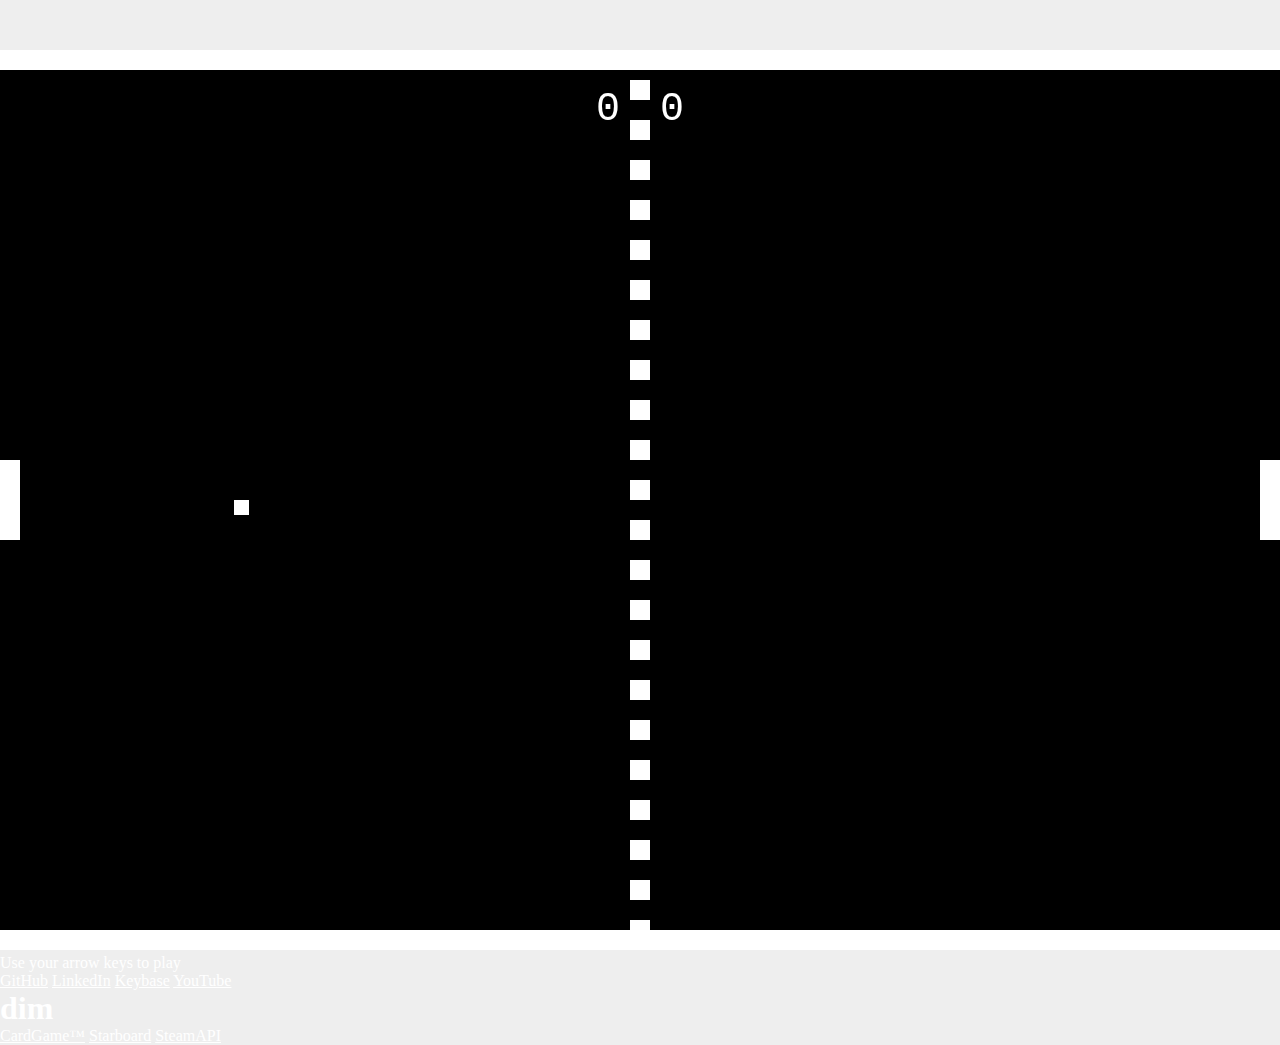
<file: index.html>
<!DOCTYPE html>
<html lang="en">
  <head>
    <meta charset="UTF-8">
    <meta name="viewport" content="width=device-width, initial-scale=1.0">
    <meta http-equiv="X-UA-Compatible" content="ie=edge">

    <!-- Meta Info (https://stackoverflow.com/a/18872319/7504056) -->
    <!-- Search Engine -->
    <meta name="description" content="The site where Dim keeps his shit">
    <meta name="keywords" content="discord, bot, dim">
    <!-- Facebook -->
    <meta property="og:url" content="https://dim.codes">
    <meta property="og:image" content="https://dim.codes/src/img/icon.png">
    <meta property="og:description" content="The site where Dim keeps his shit">
    <meta property="og:title" content="Dim">
    <meta property="og:site_name" content="Dim Codes">
    <!-- Twitter -->
    <meta name="twitter:card" content="Dim">
    <meta name="twitter:creator" content="@xDimGG">
    <meta name="twitter:url" content="https://dim.codes">
    <meta name="twitter:title" content="Dim Codes">
    <meta name="twitter:description" content="The site where Dim keeps his shit">
    <meta name="twitter:image" content="https://dim.codes/src/img/icon.png">
    <!-- Google+ -->
    <meta itemprop="name" content="Dim Codes">
    <meta itemprop="description" content="The site where Dim keeps his shit">
    <meta itemprop="image" content="https://dim.codes/src/img/icon.png">

    <!-- Title -->
    <title>Dim</title>

    <!-- Apps -->
    <link rel="apple-touch-icon" sizes="57x57" href="/src/img/apple-icon-57x57.png">
    <link rel="apple-touch-icon" sizes="60x60" href="/src/img/apple-icon-60x60.png">
    <link rel="apple-touch-icon" sizes="72x72" href="/src/img/apple-icon-72x72.png">
    <link rel="apple-touch-icon" sizes="76x76" href="/src/img/apple-icon-76x76.png">
    <link rel="apple-touch-icon" sizes="114x114" href="/src/img/apple-icon-114x114.png">
    <link rel="apple-touch-icon" sizes="120x120" href="/src/img/apple-icon-120x120.png">
    <link rel="apple-touch-icon" sizes="144x144" href="/src/img/apple-icon-144x144.png">
    <link rel="apple-touch-icon" sizes="152x152" href="/src/img/apple-icon-152x152.png">
    <link rel="apple-touch-icon" sizes="180x180" href="/src/img/apple-icon-180x180.png">
    <link rel="icon" type="image/png" sizes="192x192"  href="/src/img/android-icon-192x192.png">
    <link rel="icon" type="image/png" sizes="32x32" href="/src/img/favicon-32x32.png">
    <link rel="icon" type="image/png" sizes="96x96" href="/src/img/favicon-96x96.png">
    <link rel="icon" type="image/png" sizes="16x16" href="/src/img/favicon-16x16.png">
    <link rel="manifest" href="/manifest.json">
    <meta name="msapplication-TileColor" content="#2780e6">
    <meta name="msapplication-TileImage" content="/src/img/ms-icon-144x144.png">
    <meta name="theme-color" content="#2780e6">

    <!-- CSS -->
    <link rel="stylesheet" href="src/css/global.css">
  </head>
  <body>
    <canvas></canvas>
    <span id="tip">Use your arrow keys to play</span>
    <div class="center">
      <div class="social">
        <a href="https://github.com/xDimGG" target="_blank">GitHub</a>
        <a href="https://www.linkedin.com/in/lloti" target="_blank">LinkedIn</a>
        <a href="https://keybase.io/dimgg" target="_blank">Keybase</a>
        <a href="https://youtube.com/DimGG" target="_blank">YouTube</a>
      </div>
      <h1 class="logo">dim</h1>
      <div class="projects">
        <a href="https://cg.dim.codes" target="_blank">CardGame™</a>
        <a href="https://github.com/xDimGG/starboard" target="_blank">Starboard</a>
        <a href="https://github.com/xDimGG/node-steamapi" target="_blank">SteamAPI</a>
      </div>
    </div>
    <!-- hidden links for search engines to index -->
    <a href="https://utils.dim.codes" hidden>Discord Utils</a>
    <a href="https://dim.codes/remove-youtube-end-cards" hidden>Remove YouTube End Cards</a>
    <a href="https://dim.codes/think" hidden>Think</a>
    <script src="src/js/global.js"></script>
  </body>
</html>
</file>
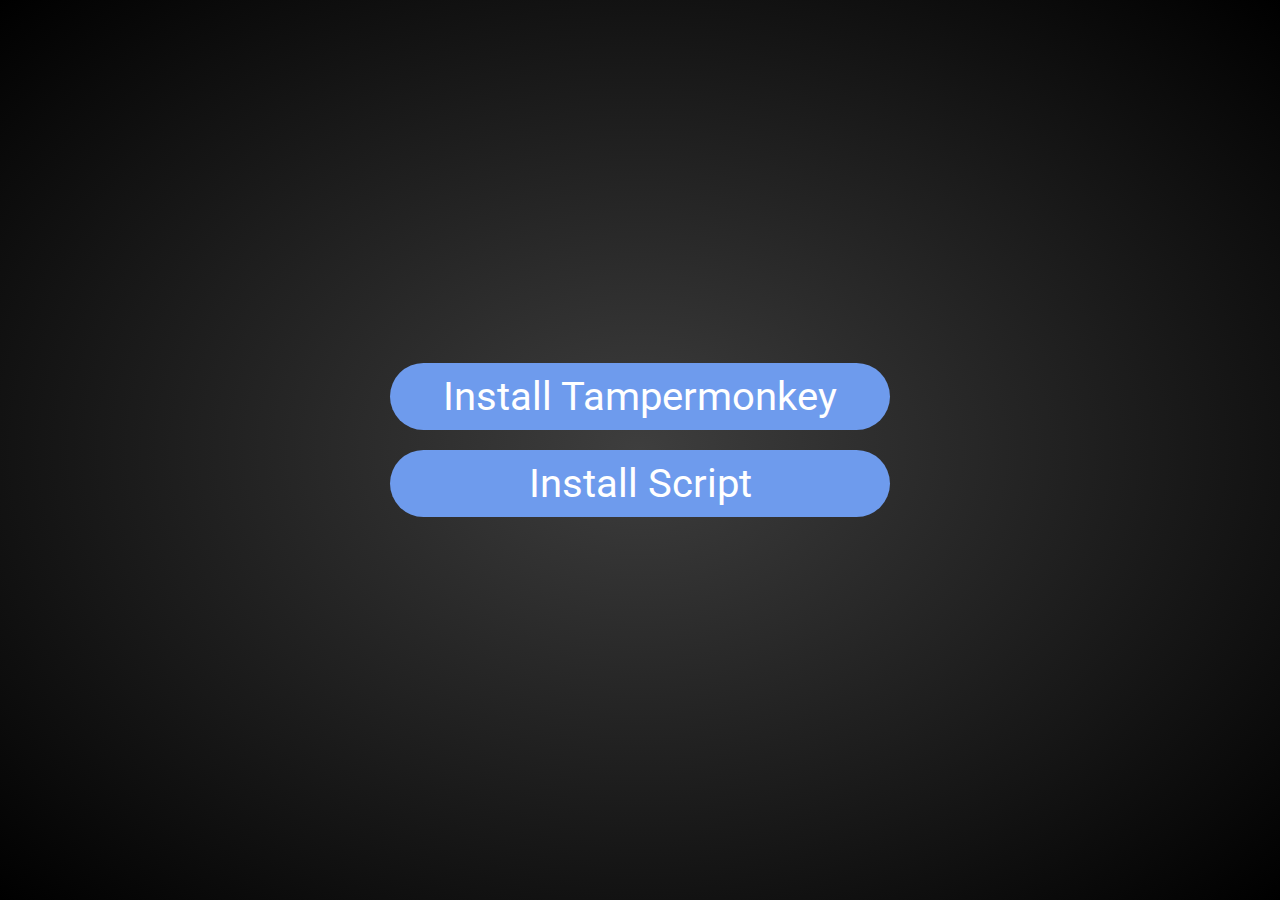
<file: remove-youtube-end-cards/index.html>
<!DOCTYPE html>
<html lang="en">

<head>
    <meta charset="utf-8">
    <title>YouTube Extension</title>
    <meta name="viewport" content="width=device-width, initial-scale=1.0">
    <link href="https://fonts.googleapis.com/css?family=Roboto" rel="stylesheet">
    <link rel="icon" href="https://s.ytimg.com/yts/img/favicon_32-vfl8NGn4k.png" sizes="32x32">
    <meta name="theme-color" content="#e62117">
    <style>
        * {
            padding: 0;
            margin: 0;
            transition: all 0.4s ease-in-out;
        }

        .bg {
            background: radial-gradient(#3e3e3e, #000000);
            width: 100%;
            height: 100%;
            z-index: -1;
            position: absolute;
        }

        .container {
            width: 500px;
            height: auto;
            position: absolute;
            left: 50%;
            top: 50%;
            transform: translate(-50%, -50%)
        }

        ul {
            list-style: none;
            color: white;
            text-align: center;
        }

        a {
            text-decoration: none;
            font-family: Roboto;
        }

        li {
            border-radius: 50px;
            font-size: 40px;
            padding: 10px 20px;
            margin-bottom: 20px;
            background-color: #6e9bed;
            color: white;
        }

        li:hover {
            background-color: #5d8add;
            color: #fafafa;
            box-shadow: 0px 0px 20px black;
            transform: scale(1.02)
        }
    </style>
</head>

<body>
    <div class="bg">
        <div class="container">
            <ul>
                <a href="https://chrome.google.com/webstore/detail/dhdgffkkebhmkfjojejmpbldmpobfkfo" target="_blank">
                    <li>Install Tampermonkey</li>
                </a>
                <a href="endcard.user.js">
                    <li>Install Script</li>
                </a>
            </ul>
        </div>
    </div>
</body>

</html>
</file>
<file: src/css/global.css>
* {
    margin: 0;
    padding: 0;
    border: 0;
    outline: 0;
    color: #fff;
}

body {
    background: #eee;
    padding-top: 50px;
}

.container {
    width: 90%;
    margin: 0 auto;
    padding: 5px;
    border: 1px solid #000;
    border-radius: 5px;
    display: flex;
}

.left {
    width: 20%;
    display: inline-block;
    overflow: hidden;
    margin-top: 10px;
}

.left img {
    width: 90%;
    display: block;
    margin: 0px auto;
}

.right {
    width: 80%;
    margin-top: 10px;
    display: inline-block;
}
</file>
